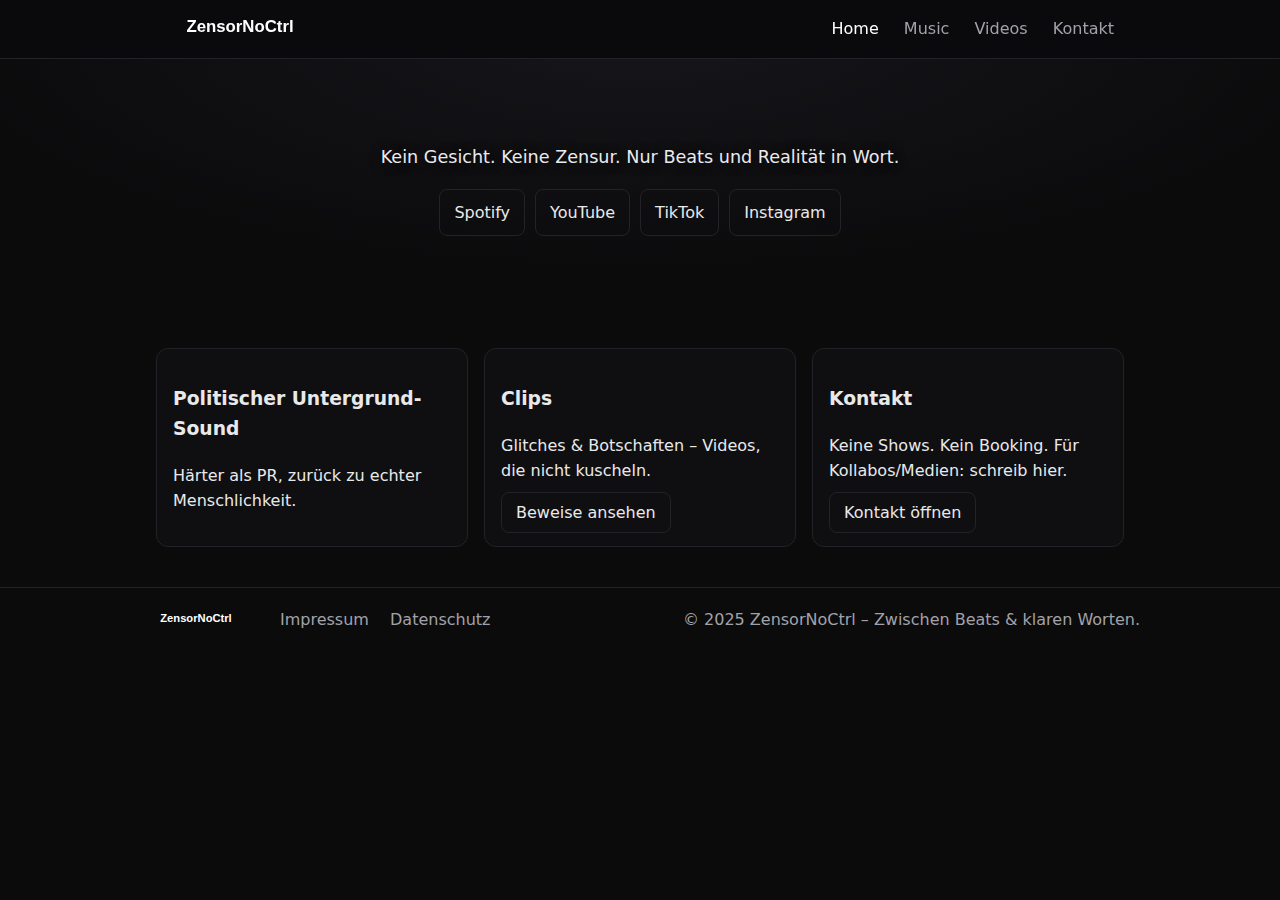
<file: index.html>
<!doctype html>
<html lang="de">
<head>
  <meta charset="utf-8" />
  <meta name="viewport" content="width=device-width,initial-scale=1" />
  <title>ZensorNoCtrl • Offizielle Seite</title>
  <meta name="description" content="ZensorNoCtrl – politischer Untergrund-Sound. Härter als PR, zurück zu echter Menschlichkeit." />
  <link rel="icon" href="data:image/svg+xml,<svg xmlns='http://www.w3.org/2000/svg' viewBox='0 0 64 64'><rect width='64' height='64' fill='%230b0b0c'/><text x='50%' y='58%' font-size='36' fill='%23ffffff' text-anchor='middle' font-family='Arial,Helvetica,sans-serif'>Z</text></svg>">
  <link rel="stylesheet" href="styles.css" />
</head>
<body>
  <header class="site-header">
    <div class="wrap flex">
      <a class="brand" href="index.html" aria-label="ZensorNoCtrl">
        <!-- Inline-Logo (Name im Logo enthalten) -->
        <svg class="logo" viewBox="0 0 1200 300" xmlns="http://www.w3.org/2000/svg" role="img" aria-label="ZensorNoCtrl Logo">
          <rect width="1200" height="300" fill="transparent"/>
          <text x="50%" y="58%" text-anchor="middle" font-family="Arial,Helvetica,sans-serif" font-size="120" font-weight="700" fill="#ffffff">ZensorNoCtrl</text>
        </svg>
      </a>
      <nav class="nav">
        <a href="index.html" class="active">Home</a>
        <a href="music.html">Music</a>
        <a href="videos.html">Videos</a>
        <a href="kontakt.html">Kontakt</a>
      </nav>
    </div>
  </header>

  <!-- Hero ohne Bild, nur großes Logo in der Mitte -->
  <section class="hero hero-solid">
    <div class="wrap hero-inner">
      <h1 class="visually-hidden">ZensorNoCtrl</h1>
      <p class="subtitle">Kein Gesicht. Keine Zensur. Nur Beats und Realität in Wort.</p>
      <div class="cta-row">
        <a class="btn" href="https://open.spotify.com/artist/3wh09e6drdLMa7fi2R5dGy" target="_blank" rel="noopener">Spotify</a>
        <a class="btn" href="https://youtube.com/@zensornoctrl" target="_blank" rel="noopener">YouTube</a>
        <a class="btn" href="https://www.tiktok.com/@zensornoctrl0" target="_blank" rel="noopener">TikTok</a>
        <a class="btn" href="https://www.instagram.com/zensornoctrl" target="_blank" rel="noopener">Instagram</a>
      </div>
    </div>
  </section>

  <main class="wrap">
    <section class="grid cards">
      <article class="card">
        <h3>Politischer Untergrund-Sound</h3>
        <p>Härter als PR, zurück zu echter Menschlichkeit.</p>
      </article>

      <article class="card">
        <h3>Clips</h3>
        <p>Glitches & Botschaften – Videos, die nicht kuscheln.</p>
        <a class="btn ghost" href="videos.html">Beweise ansehen</a>
      </article>

      <article class="card">
        <h3>Kontakt</h3>
        <p>Keine Shows. Kein Booking. Für Kollabos/Medien: schreib hier.</p>
        <a class="btn ghost" href="kontakt.html">Kontakt öffnen</a>
      </article>
    </section>
  </main>

  <footer class="site-footer">
    <div class="wrap footer-grid">
      <div class="foot-brand">
        <svg class="logo small" viewBox="0 0 1200 300" xmlns="http://www.w3.org/2000/svg" aria-hidden="true">
          <text x="50%" y="58%" text-anchor="middle" font-family="Arial,Helvetica,sans-serif" font-size="120" font-weight="700" fill="#ffffff">ZensorNoCtrl</text>
        </svg>
      </div>
      <nav class="footnav">
        <a href="impressum.html">Impressum</a>
        <a href="datenschutz.html">Datenschutz</a>
      </nav>
      <div class="copy">© 2025 ZensorNoCtrl – Zwischen Beats & klaren Worten.</div>
    </div>
  </footer>
</body>
</html>
</file>
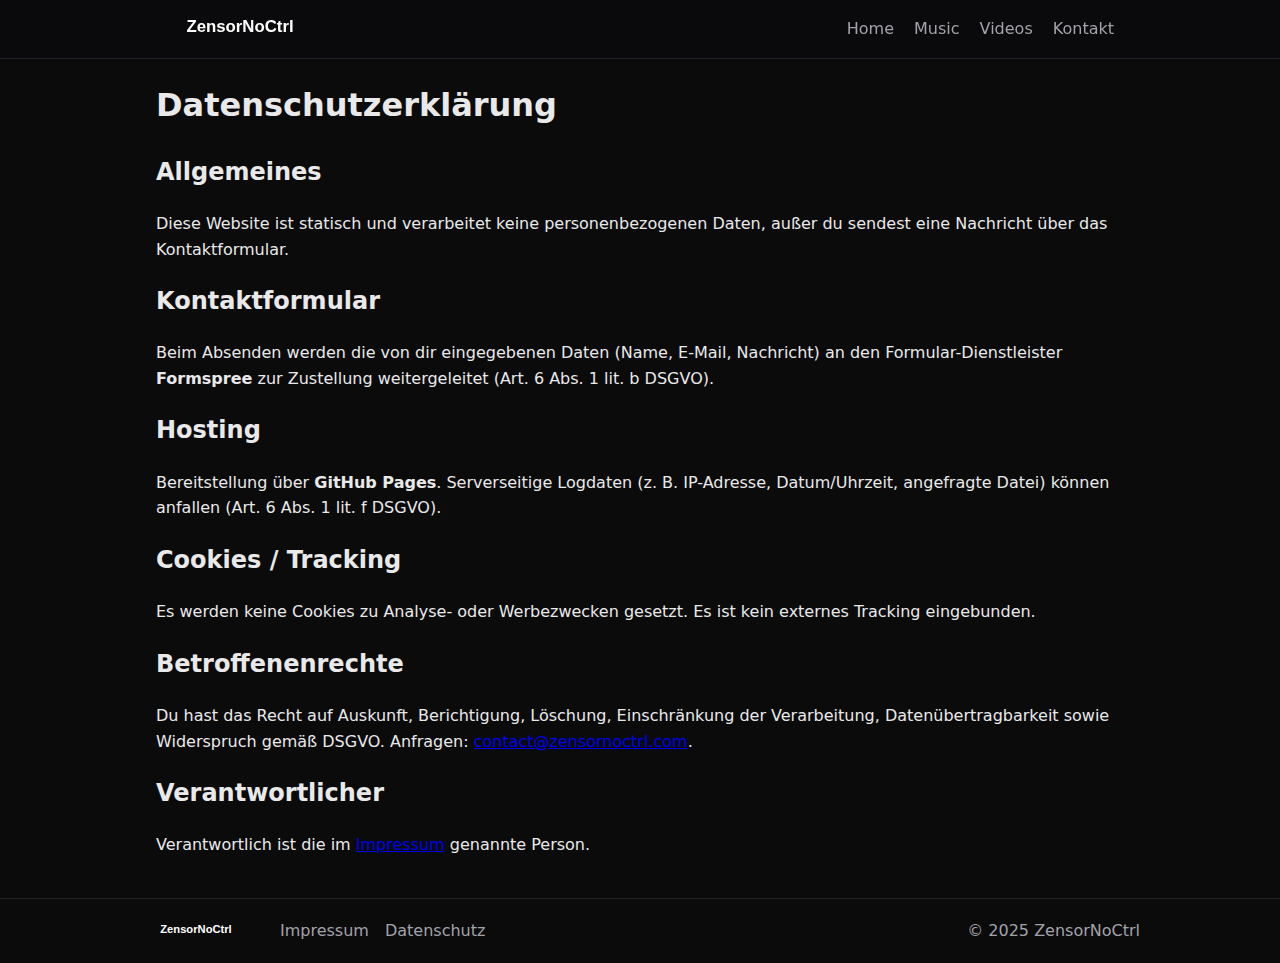
<file: datenschutz.html>
<!doctype html><html lang="de"><head>
<meta charset="utf-8"/><meta name="viewport" content="width=device-width,initial-scale=1"/>
<title>Datenschutz • ZensorNoCtrl</title>
<link rel="icon" href="data:image/svg+xml,<svg xmlns='http://www.w3.org/2000/svg' viewBox='0 0 64 64'><rect width='64' height='64' fill='%230b0b0c'/><text x='50%' y='58%' font-size='36' fill='%23ffffff' text-anchor='middle' font-family='Arial,Helvetica,sans-serif'>Z</text></svg>">
<link rel="stylesheet" href="styles.css"/></head><body>
<header class="site-header"><div class="wrap flex">
  <a class="brand" href="index.html" aria-label="ZensorNoCtrl">
    <svg class="logo" viewBox="0 0 1200 300" xmlns="http://www.w3.org/2000/svg"><text x="50%" y="58%" text-anchor="middle" font-family="Arial,Helvetica,sans-serif" font-size="120" font-weight="700" fill="#ffffff">ZensorNoCtrl</text></svg>
  </a>
  <nav class="nav">
    <a href="index.html">Home</a><a href="music.html">Music</a><a href="videos.html">Videos</a><a href="kontakt.html">Kontakt</a>
  </nav></div></header>

<main class="wrap">
  <h1>Datenschutzerklärung</h1>
  <h2>Allgemeines</h2>
  <p>Diese Website ist statisch und verarbeitet keine personenbezogenen Daten, außer du sendest eine Nachricht über das Kontaktformular.</p>
  <h2>Kontaktformular</h2>
  <p>Beim Absenden werden die von dir eingegebenen Daten (Name, E-Mail, Nachricht) an den Formular-Dienstleister <strong>Formspree</strong> zur Zustellung weitergeleitet (Art. 6 Abs. 1 lit. b DSGVO).</p>
  <h2>Hosting</h2>
  <p>Bereitstellung über <strong>GitHub Pages</strong>. Serverseitige Logdaten (z. B. IP-Adresse, Datum/Uhrzeit, angefragte Datei) können anfallen (Art. 6 Abs. 1 lit. f DSGVO).</p>
  <h2>Cookies / Tracking</h2>
  <p>Es werden keine Cookies zu Analyse- oder Werbezwecken gesetzt. Es ist kein externes Tracking eingebunden.</p>
  <h2>Betroffenenrechte</h2>
  <p>Du hast das Recht auf Auskunft, Berichtigung, Löschung, Einschränkung der Verarbeitung, Datenübertragbarkeit sowie Widerspruch gemäß DSGVO. Anfragen: <a href="mailto:contact@zensornoctrl.com">contact@zensornoctrl.com</a>.</p>
  <h2>Verantwortlicher</h2>
  <p>Verantwortlich ist die im <a href="impressum.html">Impressum</a> genannte Person.</p>
</main>

<footer class="site-footer"><div class="wrap footer-grid">
  <div><svg class="logo small" viewBox="0 0 1200 300" xmlns="http://www.w3.org/2000/svg"><text x="50%" y="58%" text-anchor="middle" font-family="Arial,Helvetica,sans-serif" font-size="120" font-weight="700" fill="#ffffff">ZensorNoCtrl</text></svg></div>
  <nav class="footnav"><a href="impressum.html">Impressum</a><a href="datenschutz.html">Datenschutz</a></nav>
  <div class="copy">© 2025 ZensorNoCtrl</div>
</div></footer>
</body></html>
</file>
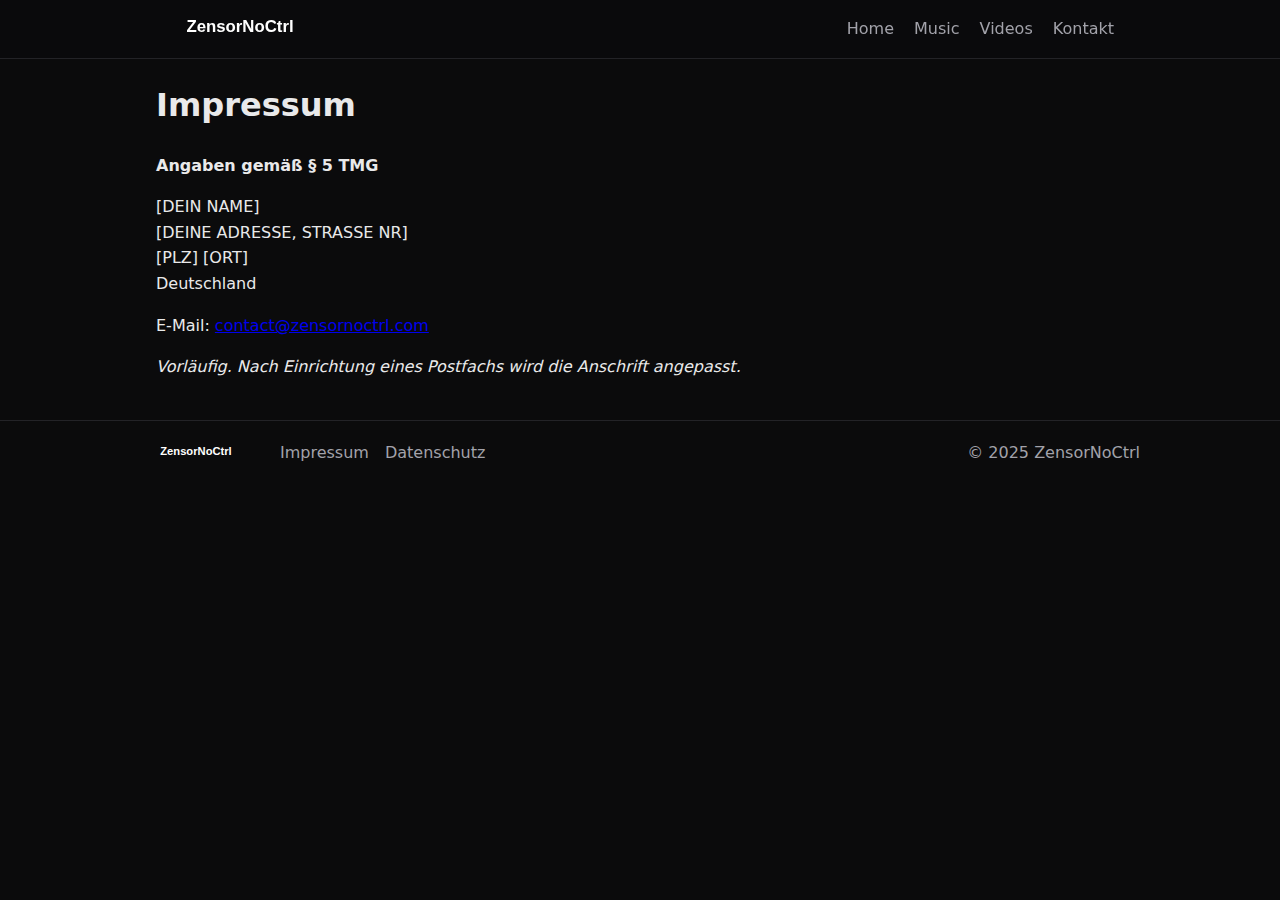
<file: impressum.html>
<!doctype html><html lang="de"><head>
<meta charset="utf-8"/><meta name="viewport" content="width=device-width,initial-scale=1"/>
<title>Impressum • ZensorNoCtrl</title>
<link rel="icon" href="data:image/svg+xml,<svg xmlns='http://www.w3.org/2000/svg' viewBox='0 0 64 64'><rect width='64' height='64' fill='%230b0b0c'/><text x='50%' y='58%' font-size='36' fill='%23ffffff' text-anchor='middle' font-family='Arial,Helvetica,sans-serif'>Z</text></svg>">
<link rel="stylesheet" href="styles.css"/></head><body>
<header class="site-header"><div class="wrap flex">
  <a class="brand" href="index.html" aria-label="ZensorNoCtrl">
    <svg class="logo" viewBox="0 0 1200 300" xmlns="http://www.w3.org/2000/svg"><text x="50%" y="58%" text-anchor="middle" font-family="Arial,Helvetica,sans-serif" font-size="120" font-weight="700" fill="#ffffff">ZensorNoCtrl</text></svg>
  </a>
  <nav class="nav">
    <a href="index.html">Home</a><a href="music.html">Music</a><a href="videos.html">Videos</a><a href="kontakt.html">Kontakt</a>
  </nav></div></header>

<main class="wrap">
  <h1>Impressum</h1>
  <p><strong>Angaben gemäß § 5 TMG</strong></p>
  <p>[DEIN NAME]<br>[DEINE ADRESSE, STRASSE NR]<br>[PLZ] [ORT]<br>Deutschland</p>
  <p>E-Mail: <a href="mailto:contact@zensornoctrl.com">contact@zensornoctrl.com</a></p>
  <p><em>Vorläufig. Nach Einrichtung eines Postfachs wird die Anschrift angepasst.</em></p>
</main>

<footer class="site-footer"><div class="wrap footer-grid">
  <div><svg class="logo small" viewBox="0 0 1200 300" xmlns="http://www.w3.org/2000/svg"><text x="50%" y="58%" text-anchor="middle" font-family="Arial,Helvetica,sans-serif" font-size="120" font-weight="700" fill="#ffffff">ZensorNoCtrl</text></svg></div>
  <nav class="footnav"><a href="impressum.html">Impressum</a><a href="datenschutz.html">Datenschutz</a></nav>
  <div class="copy">© 2025 ZensorNoCtrl</div>
</div></footer>
</body></html>
</file>
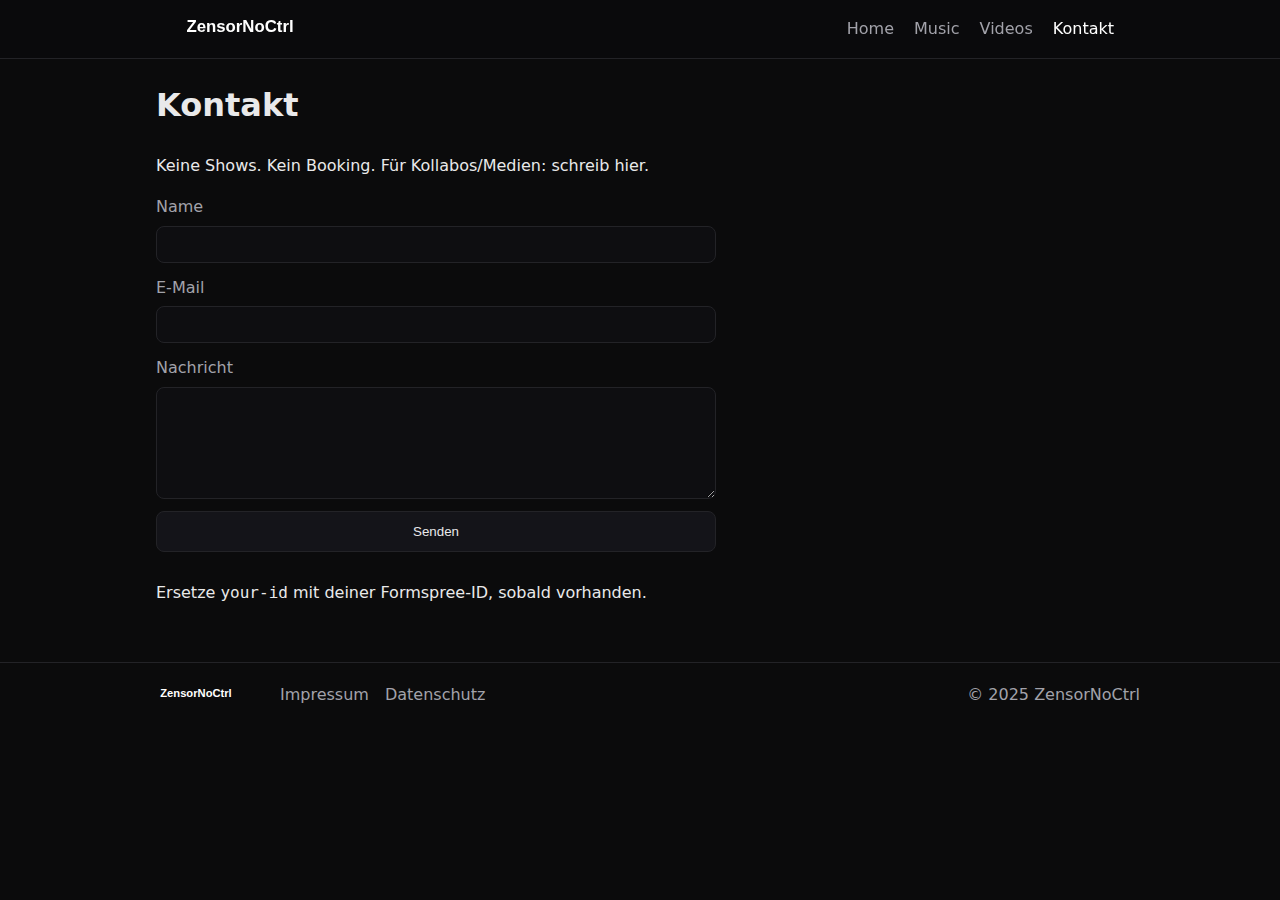
<file: kontakt.html>
<!doctype html><html lang="de"><head>
<meta charset="utf-8"/><meta name="viewport" content="width=device-width,initial-scale=1"/>
<title>Kontakt • ZensorNoCtrl</title>
<link rel="icon" href="data:image/svg+xml,<svg xmlns='http://www.w3.org/2000/svg' viewBox='0 0 64 64'><rect width='64' height='64' fill='%230b0b0c'/><text x='50%' y='58%' font-size='36' fill='%23ffffff' text-anchor='middle' font-family='Arial,Helvetica,sans-serif'>Z</text></svg>">
<link rel="stylesheet" href="styles.css"/>
</head><body>
<header class="site-header"><div class="wrap flex">
  <a class="brand" href="index.html" aria-label="ZensorNoCtrl">
    <svg class="logo" viewBox="0 0 1200 300" xmlns="http://www.w3.org/2000/svg"><text x="50%" y="58%" text-anchor="middle" font-family="Arial,Helvetica,sans-serif" font-size="120" font-weight="700" fill="#ffffff">ZensorNoCtrl</text></svg>
  </a>
  <nav class="nav">
    <a href="index.html">Home</a><a href="music.html">Music</a><a href="videos.html">Videos</a><a class="active" href="kontakt.html">Kontakt</a>
  </nav></div></header>

<main class="wrap">
  <h1>Kontakt</h1>
  <p>Keine Shows. Kein Booking. Für Kollabos/Medien: schreib hier.</p>
  <form class="contact" method="post" action="https://formspree.io/f/your-id">
    <label>Name<input type="text" name="name" required></label>
    <label>E-Mail<input type="email" name="email" required></label>
    <label>Nachricht<textarea name="message" rows="6" required></textarea></label>
    <button type="submit">Senden</button>
    <p class="hint">Ersetze <code>your-id</code> mit deiner Formspree-ID, sobald vorhanden.</p>
  </form>
</main>

<footer class="site-footer"><div class="wrap footer-grid">
  <div><svg class="logo small" viewBox="0 0 1200 300" xmlns="http://www.w3.org/2000/svg"><text x="50%" y="58%" text-anchor="middle" font-family="Arial,Helvetica,sans-serif" font-size="120" font-weight="700" fill="#ffffff">ZensorNoCtrl</text></svg></div>
  <nav class="footnav"><a href="impressum.html">Impressum</a><a href="datenschutz.html">Datenschutz</a></nav>
  <div class="copy">© 2025 ZensorNoCtrl</div>
</div></footer>
</body></html>
</file>
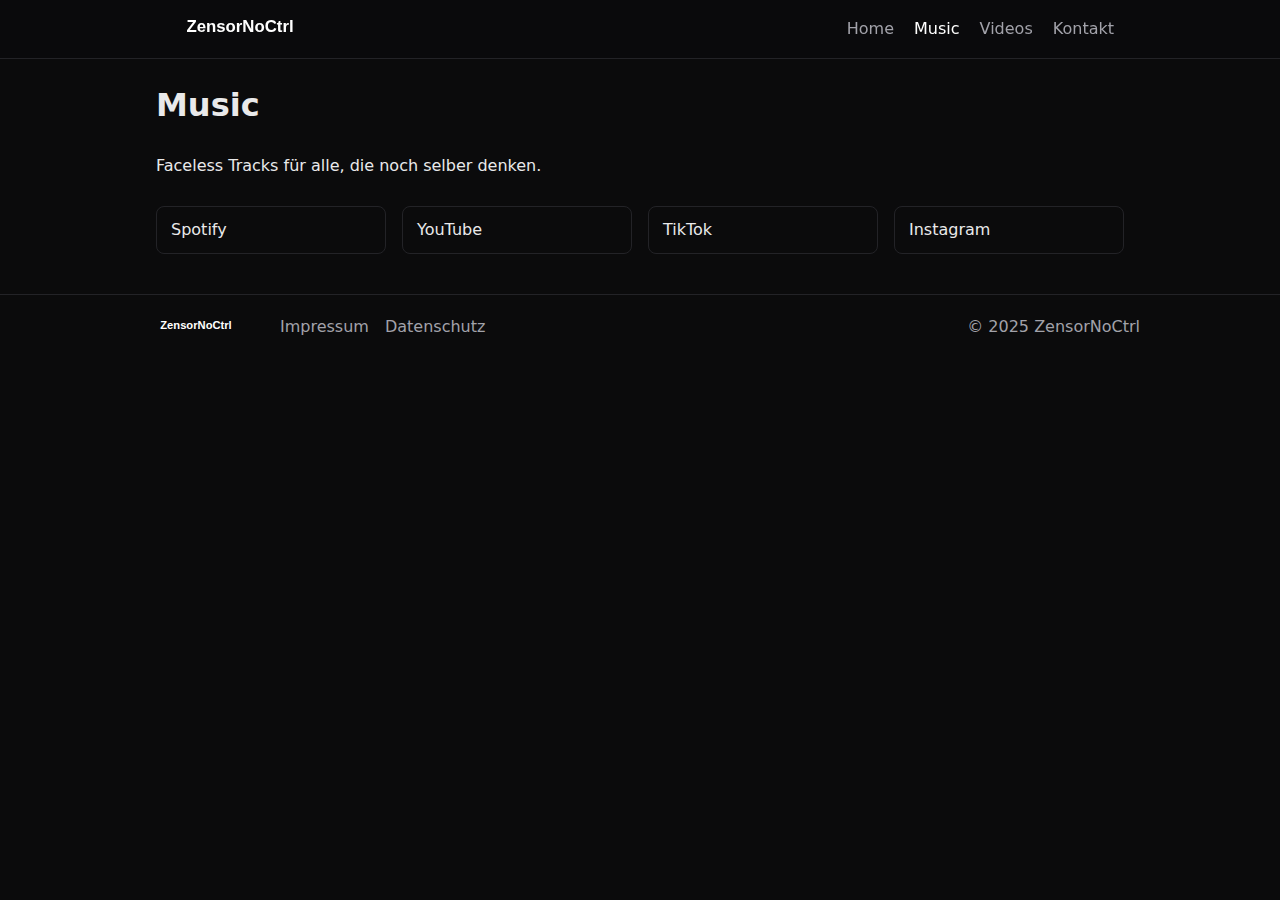
<file: music.html>
<!doctype html><html lang="de"><head>
<meta charset="utf-8"/><meta name="viewport" content="width=device-width,initial-scale=1"/>
<title>Music • ZensorNoCtrl</title>
<link rel="icon" href="data:image/svg+xml,<svg xmlns='http://www.w3.org/2000/svg' viewBox='0 0 64 64'><rect width='64' height='64' fill='%230b0b0c'/><text x='50%' y='58%' font-size='36' fill='%23ffffff' text-anchor='middle' font-family='Arial,Helvetica,sans-serif'>Z</text></svg>">
<link rel="stylesheet" href="styles.css"/>
</head><body>
<header class="site-header"><div class="wrap flex">
  <a class="brand" href="index.html" aria-label="ZensorNoCtrl">
    <svg class="logo" viewBox="0 0 1200 300" xmlns="http://www.w3.org/2000/svg"><text x="50%" y="58%" text-anchor="middle" font-family="Arial,Helvetica,sans-serif" font-size="120" font-weight="700" fill="#ffffff">ZensorNoCtrl</text></svg>
  </a>
  <nav class="nav">
    <a href="index.html">Home</a><a class="active" href="music.html">Music</a><a href="videos.html">Videos</a><a href="kontakt.html">Kontakt</a>
  </nav></div></header>

<main class="wrap">
  <h1>Music</h1>
  <p>Faceless Tracks für alle, die noch selber denken.</p>
  <div class="grid" style="grid-template-columns:repeat(auto-fit,minmax(220px,1fr))">
    <a class="btn" href="https://open.spotify.com/artist/3wh09e6drdLMa7fi2R5dGy" target="_blank" rel="noopener">Spotify</a>
    <a class="btn" href="https://youtube.com/@zensornoctrl" target="_blank" rel="noopener">YouTube</a>
    <a class="btn" href="https://www.tiktok.com/@zensornoctrl0" target="_blank" rel="noopener">TikTok</a>
    <a class="btn" href="https://www.instagram.com/zensornoctrl" target="_blank" rel="noopener">Instagram</a>
  </div>
</main>

<footer class="site-footer"><div class="wrap footer-grid">
  <div><svg class="logo small" viewBox="0 0 1200 300" xmlns="http://www.w3.org/2000/svg"><text x="50%" y="58%" text-anchor="middle" font-family="Arial,Helvetica,sans-serif" font-size="120" font-weight="700" fill="#ffffff">ZensorNoCtrl</text></svg></div>
  <nav class="footnav"><a href="impressum.html">Impressum</a><a href="datenschutz.html">Datenschutz</a></nav>
  <div class="copy">© 2025 ZensorNoCtrl</div>
</div></footer>
</body></html>
</file>
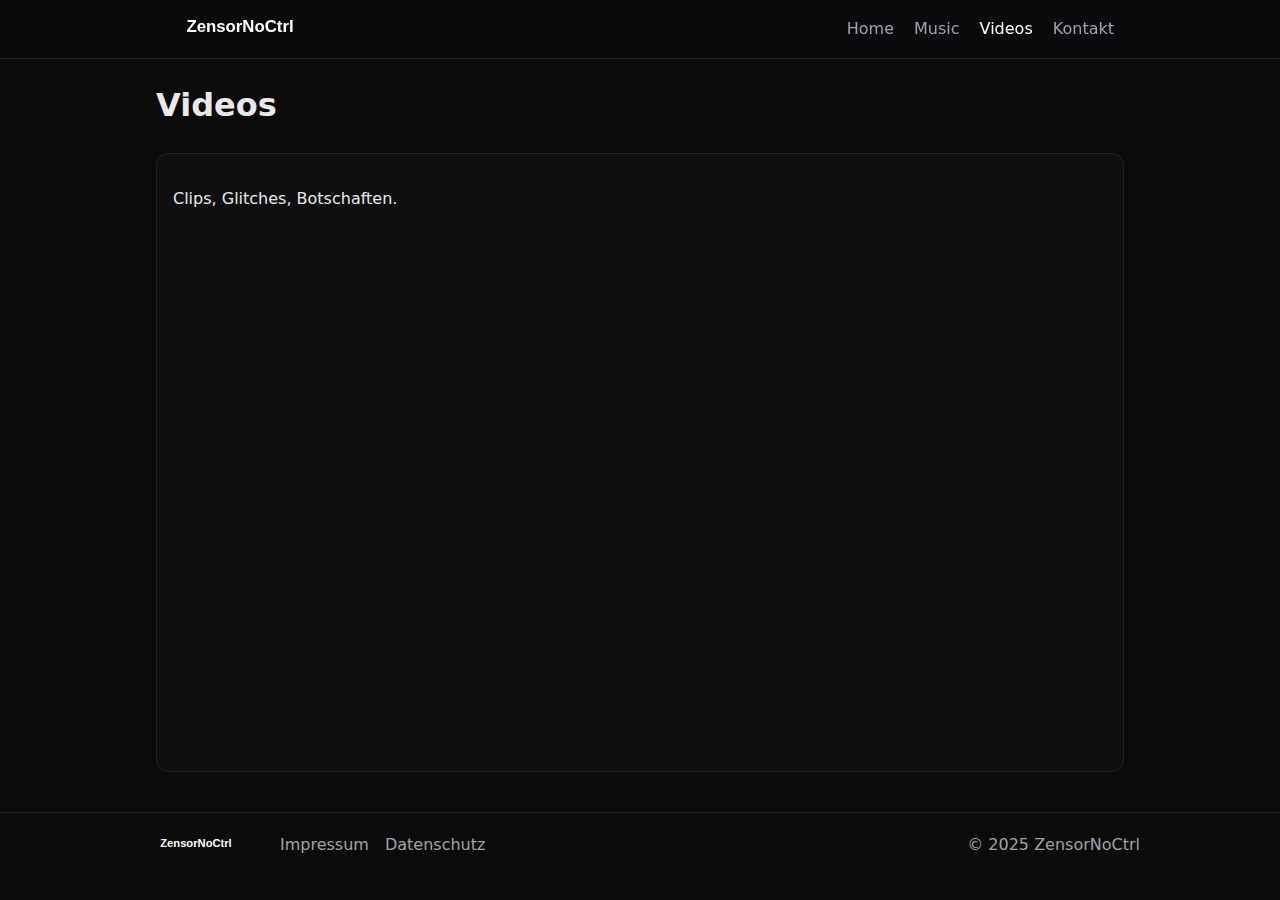
<file: videos.html>
<!doctype html><html lang="de"><head>
<meta charset="utf-8"/><meta name="viewport" content="width=device-width,initial-scale=1"/>
<title>Videos • ZensorNoCtrl</title>
<link rel="icon" href="data:image/svg+xml,<svg xmlns='http://www.w3.org/2000/svg' viewBox='0 0 64 64'><rect width='64' height='64' fill='%230b0b0c'/><text x='50%' y='58%' font-size='36' fill='%23ffffff' text-anchor='middle' font-family='Arial,Helvetica,sans-serif'>Z</text></svg>">
<link rel="stylesheet" href="styles.css"/>
</head><body>
<header class="site-header"><div class="wrap flex">
  <a class="brand" href="index.html" aria-label="ZensorNoCtrl">
    <svg class="logo" viewBox="0 0 1200 300" xmlns="http://www.w3.org/2000/svg"><text x="50%" y="58%" text-anchor="middle" font-family="Arial,Helvetica,sans-serif" font-size="120" font-weight="700" fill="#ffffff">ZensorNoCtrl</text></svg>
  </a>
  <nav class="nav">
    <a href="index.html">Home</a><a href="music.html">Music</a><a class="active" href="videos.html">Videos</a><a href="kontakt.html">Kontakt</a>
  </nav></div></header>

<main class="wrap">
  <h1>Videos</h1>
  <div class="card">
    <p>Clips, Glitches, Botschaften.</p>
    <div class="video">
      <iframe style="width:100%;height:min(62vw,520px);border:0;border-radius:12px"
        src="https://www.youtube.com/embed?listType=user_uploads&list=zensornoctrl"
        title="YouTube Videos" allowfullscreen></iframe>
    </div>
  </div>
</main>

<footer class="site-footer"><div class="wrap footer-grid">
  <div><svg class="logo small" viewBox="0 0 1200 300" xmlns="http://www.w3.org/2000/svg"><text x="50%" y="58%" text-anchor="middle" font-family="Arial,Helvetica,sans-serif" font-size="120" font-weight="700" fill="#ffffff">ZensorNoCtrl</text></svg></div>
  <nav class="footnav"><a href="impressum.html">Impressum</a><a href="datenschutz.html">Datenschutz</a></nav>
  <div class="copy">© 2025 ZensorNoCtrl</div>
</div></footer>
</body></html>
</file>
<file: styles.css>
:root{--bg:#0b0b0c;--fg:#e9e9ea;--sub:#a2a2aa;--line:#232327;--wrap:1000px}
*{box-sizing:border-box}html,body{margin:0;padding:0}
body{background:var(--bg);color:var(--fg);font:16px/1.6 system-ui,-apple-system,Segoe UI,Roboto,Arial,sans-serif}
.wrap{max-width:var(--wrap);margin:0 auto;padding:0 16px}

/* Header */
.site-header{border-bottom:1px solid var(--line);position:sticky;top:0;background:rgba(11,11,12,.75);backdrop-filter:blur(8px);z-index:10}
.flex{display:flex;align-items:center;justify-content:space-between}
.logo{height:42px;display:block}
.logo.small{height:28px}
.nav a{color:var(--sub);text-decoration:none;padding:16px 10px;display:inline-block}
.nav a:hover,.nav a.active{color:#fff}

/* Hero */
.hero{text-align:center}
.hero-inner{padding:84px 0}
.hero-solid{background: radial-gradient(1200px 400px at 50% -10%, #16161b, transparent 60%)}
.hero-image{
  /* "Bild"-Feeling rein per CSS */
  background:
    radial-gradient(1200px 500px at 50% -20%, rgba(255,255,255,.05), rgba(0,0,0,0) 60%),
    repeating-linear-gradient(115deg, rgba(255,255,255,.04) 0 2px, rgba(0,0,0,0) 2px 6px),
    linear-gradient(180deg, rgba(11,11,12,.55), rgba(11,11,12,.88));
}
.subtitle{color:#eaeaf1;font-size:1.1rem;margin:0 0 18px;text-shadow:0 1px 12px rgba(0,0,0,.6)}
.cta-row{display:flex;gap:10px;flex-wrap:wrap;justify-content:center}
.btn{border:1px solid var(--line);padding:10px 14px;border-radius:8px;text-decoration:none;color:var(--fg)}
.btn:hover{background:#151519}.btn.ghost{background:transparent}

/* Cards */
.grid{display:grid;gap:16px;margin:28px 0 40px}
.grid.cards{grid-template-columns:repeat(auto-fit,minmax(240px,1fr))}
.card{border:1px solid var(--line);border-radius:12px;padding:16px;background:#0f0f12}

/* Footer */
.site-footer{border-top:1px solid var(--line);margin-top:40px}
.footer-grid{display:grid;gap:12px;grid-template-columns:auto 1fr auto;align-items:center;padding:18px 0}
.footnav a{color:var(--sub);text-decoration:none;margin-left:16px}
.copy{color:var(--sub);text-align:right}

/* Kontaktformular */
.contact{display:grid;gap:12px;max-width:560px}
.contact label{display:grid;gap:6px;color:var(--sub)}
.contact input,.contact textarea{background:#0e0e11;border:1px solid var(--line);border-radius:8px;padding:10px;color:var(--fg)}
.contact button{padding:12px 16px;border:1px solid var(--line);border-radius:8px;background:#141419;color:var(--fg);cursor:pointer}
.contact button:hover{background:#18181f}

/* Utilities */
.visually-hidden{position:absolute !important;height:1px;width:1px;overflow:hidden;clip:rect(1px,1px,1px,1px);white-space:nowrap}
@media (max-width:720px){
  .footer-grid{grid-template-columns:1fr;text-align:center}
  .nav{display:none}
  .copy{text-align:center}
}
</file>
